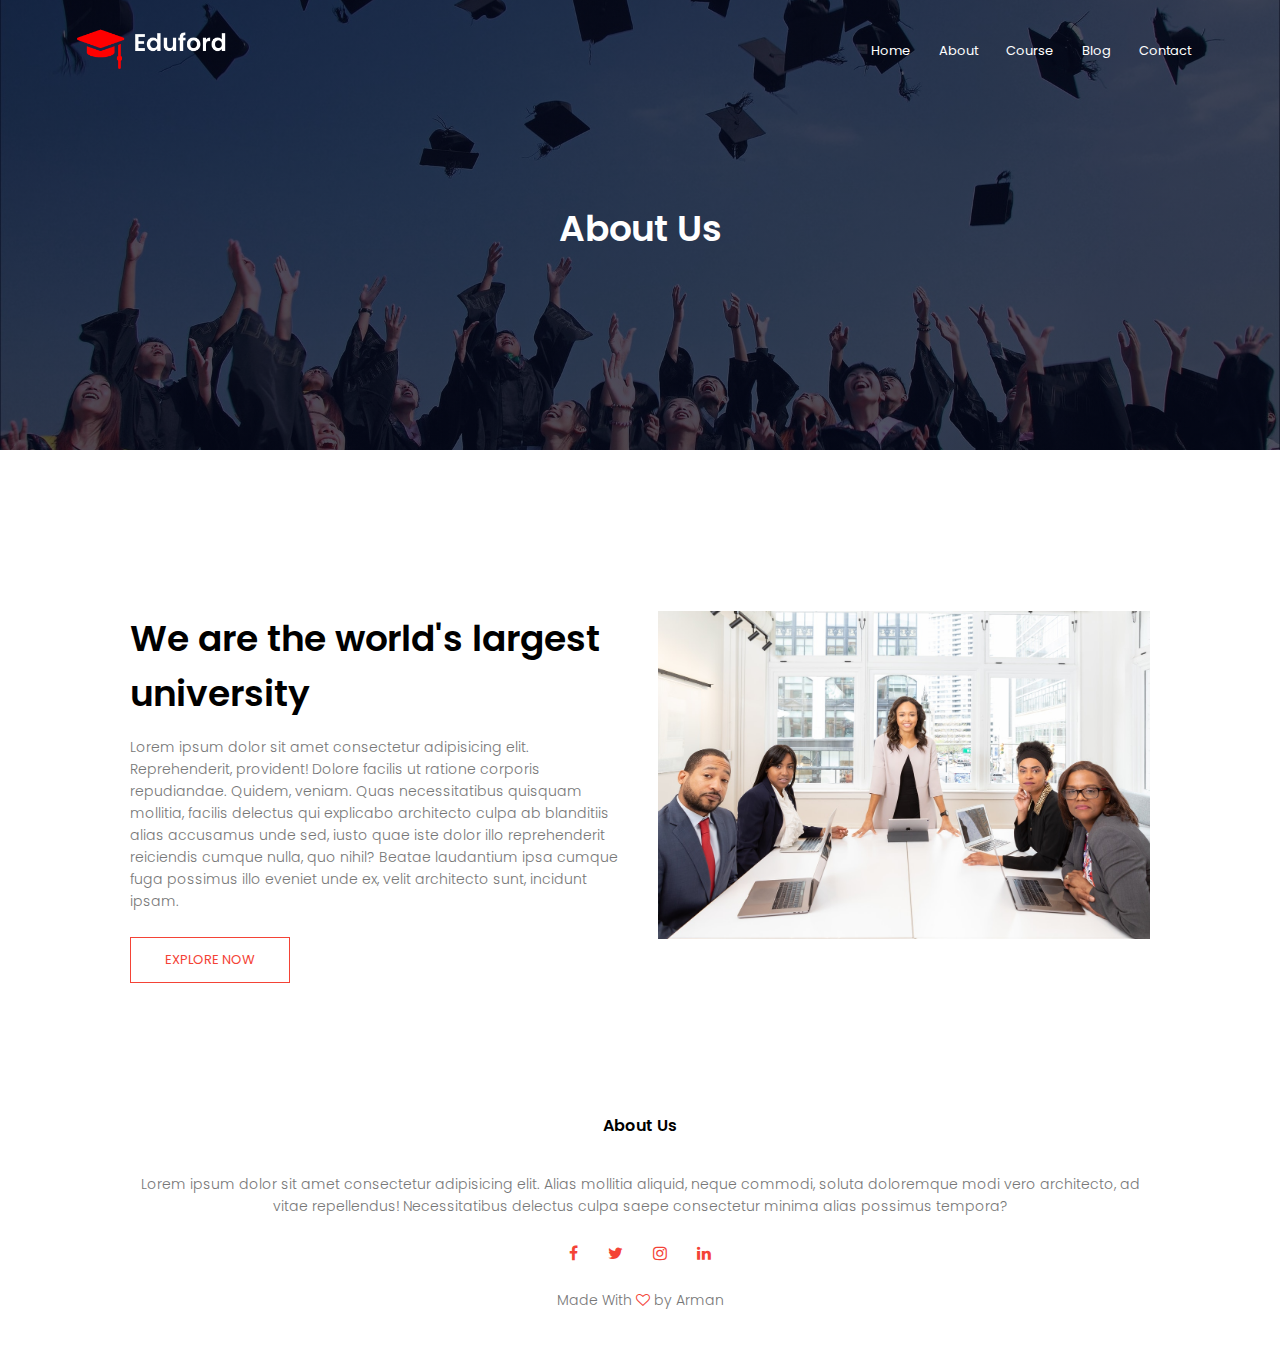
<file: about.html>
<!DOCTYPE html>
<html lang="en">

<head>
  <meta charset="UTF-8">
  <meta http-equiv="X-UA-Compatible" content="IE=edge">
  <meta name="viewport" content="width=device-width, initial-scale=1.0">
  <title>Eduford Website</title>
  <link rel="stylesheet" href="style.css">
  <link rel="preconnect" href="https://fonts.googleapis.com">
  <link rel="preconnect" href="https://fonts.gstatic.com" crossorigin>
  <link href="https://fonts.googleapis.com/css2?family=Poppins:wght@100;300;400;600;700&display=swap" rel="stylesheet">
  <link rel="stylesheet" href="https://stackpath.bootstrapcdn.com/font-awesome/4.7.0/css/font-awesome.min.css">

</head>

<body>
  <section class="sub-header">
    <nav>
      <a href="index.html"><img src="images/logo.png"></a>
      <div class="nav-links" id="navLinks">
        <i class="fa fa-times" onclick="hideMenu()"></i>
        <ul>
          <li><a href="#">Home</a></li>
          <li><a href="about.html">About</a></li>
          <li><a href="course.html">Course</a></li>
          <li><a href="blog.html">Blog</a></li>
          <li><a href="">Contact</a></li>
        </ul>
      </div>
      <i class="fa fa-bars" onclick="showMenu()"></i>
    </nav>
    <h1>About Us</h1>

  </section>

  <!-- ---- about us content -----  -->
  <section class="about-us">
    <div class="row">
      <div class="about-col">
        <h1>We are the world's largest university</h1>
        <p>Lorem ipsum dolor sit amet consectetur adipisicing elit. Reprehenderit, provident! Dolore facilis ut ratione
          corporis repudiandae. Quidem, veniam. Quas necessitatibus quisquam mollitia, facilis delectus qui explicabo
          architecto culpa ab blanditiis alias accusamus unde sed, iusto quae iste dolor illo reprehenderit reiciendis
          cumque nulla, quo nihil? Beatae laudantium ipsa cumque fuga possimus illo eveniet unde ex, velit architecto
          sunt, incidunt ipsam.</p>
        <a href="" class="hero-btn red-btn">EXPLORE NOW</a>
      </div>
      <div class="about-col">
        <img src="images/about.jpg" alt="">
      </div>
    </div>
  </section>

  <!-- ------ Footer ------ -->
  <section class="footer">
    <h4>About Us</h4>
    <p>Lorem ipsum dolor sit amet consectetur adipisicing elit. Alias mollitia aliquid, neque commodi, soluta doloremque
      modi vero architecto, ad<br> vitae repellendus! Necessitatibus delectus culpa saepe consectetur minima alias
      possimus
      tempora?</p>
    <div class="icons">
      <i class="fa fa-facebook"></i>
      <i class="fa fa-twitter"></i>
      <i class="fa fa-instagram"></i>
      <i class="fa fa-linkedin"></i>
    </div>
    <p>Made With <i class="fa fa-heart-o"></i> by Arman</p>
  </section>

  <!-- -------Javascript for Toggle Menu------- -->
  <script>
    var navLinks = document.getElementById('navLinks');

    function showMenu() {
      navLinks.style.right = "0";
    }
    function hideMenu() {
      navLinks.style.right = "-200px"
    }
  </script>

</body>

</html>
</file>
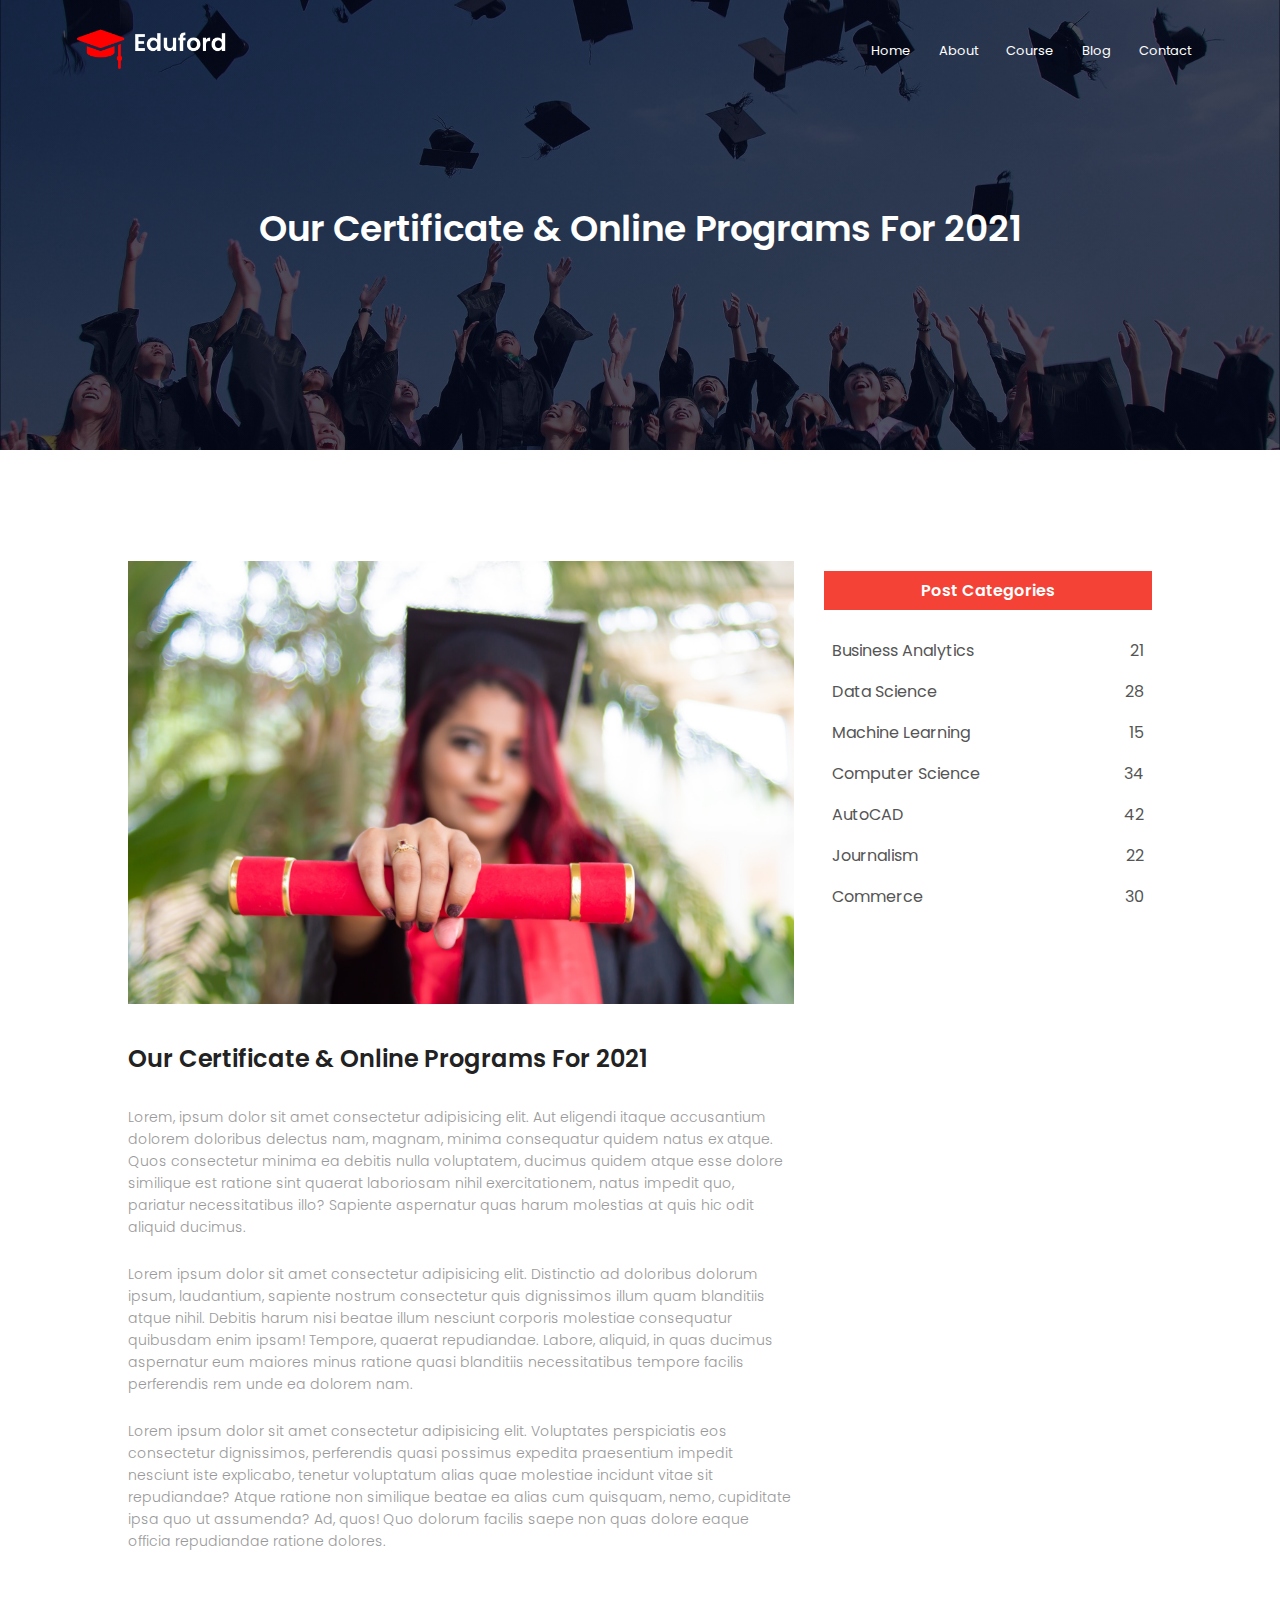
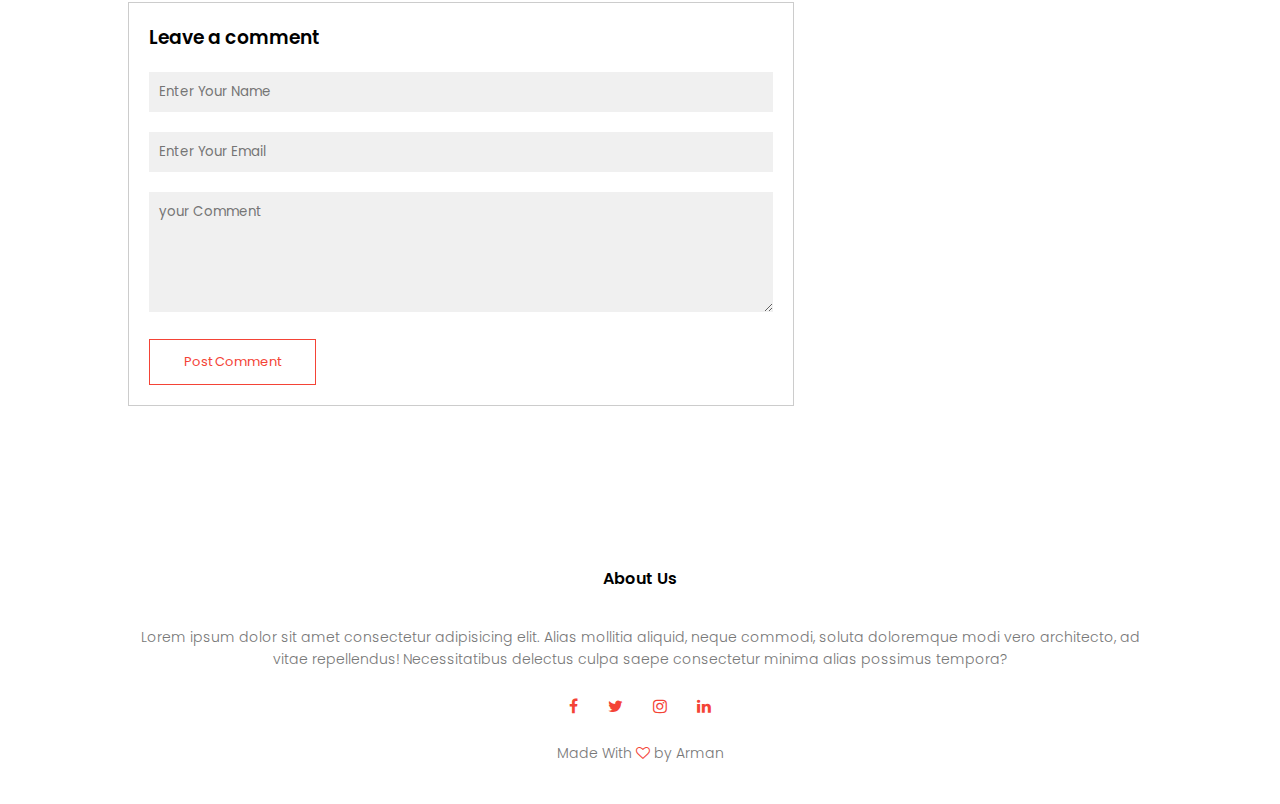
<file: blog.html>
<!DOCTYPE html>
<html lang="en">

<head>
  <meta charset="UTF-8">
  <meta http-equiv="X-UA-Compatible" content="IE=edge">
  <meta name="viewport" content="width=device-width, initial-scale=1.0">
  <title>Eduford Website</title>
  <link rel="stylesheet" href="style.css">
  <link rel="preconnect" href="https://fonts.googleapis.com">
  <link rel="preconnect" href="https://fonts.gstatic.com" crossorigin>
  <link href="https://fonts.googleapis.com/css2?family=Poppins:wght@100;300;400;600;700&display=swap" rel="stylesheet">
  <link rel="stylesheet" href="https://stackpath.bootstrapcdn.com/font-awesome/4.7.0/css/font-awesome.min.css">

</head>

<body>
  <section class="sub-header">
    <nav>
      <a href="index.html"><img src="images/logo.png"></a>
      <div class="nav-links" id="navLinks">
        <i class="fa fa-times" onclick="hideMenu()"></i>
        <ul>
          <li><a href="#">Home</a></li>
          <li><a href="about.html">About</a></li>
          <li><a href="course.html">Course</a></li>
          <li><a href="blog.html">Blog</a></li>
          <li><a href="">Contact</a></li>
        </ul>
      </div>
      <i class="fa fa-bars" onclick="showMenu()"></i>
    </nav>
    <h1>Our Certificate & Online Programs For 2021</h1>

  </section>

  <!-- ---- Blog Page Content -----  -->
  <section class="blog-content">
    <div class="row">
      <div class="blog-left">
        <img src="images/certificate.jpg" alt="">
        <h2>Our Certificate & Online Programs For 2021</h2>
        <p>Lorem, ipsum dolor sit amet consectetur adipisicing elit. Aut eligendi itaque accusantium dolorem doloribus
          delectus nam, magnam, minima consequatur quidem natus ex atque. Quos consectetur minima ea debitis nulla
          voluptatem, ducimus quidem atque esse dolore similique est ratione sint quaerat laboriosam nihil
          exercitationem,
          natus impedit quo, pariatur necessitatibus illo? Sapiente aspernatur quas harum molestias at quis hic odit
          aliquid ducimus.</p>
        <br>
        <p>Lorem ipsum dolor sit amet consectetur adipisicing elit. Distinctio ad doloribus dolorum ipsum, laudantium,
          sapiente nostrum consectetur quis dignissimos illum quam blanditiis atque nihil. Debitis harum nisi beatae
          illum
          nesciunt corporis molestiae consequatur quibusdam enim ipsam! Tempore, quaerat repudiandae. Labore, aliquid,
          in
          quas ducimus aspernatur eum maiores minus ratione quasi blanditiis necessitatibus tempore facilis perferendis
          rem unde ea dolorem nam.</p>
        <br>
        <p>Lorem ipsum dolor sit amet consectetur adipisicing elit. Voluptates perspiciatis eos consectetur dignissimos,
          perferendis quasi possimus expedita praesentium impedit nesciunt iste explicabo, tenetur voluptatum alias quae
          molestiae incidunt vitae sit repudiandae? Atque ratione non similique beatae ea alias cum quisquam, nemo,
          cupiditate ipsa quo ut assumenda? Ad, quos! Quo dolorum facilis saepe non quas dolore eaque officia
          repudiandae
          ratione dolores.</p>
        <div class="comment-box">
          <h3>Leave a comment</h3>
          <form action="" class="comment-form">
            <input type="text" placeholder="Enter Your Name">
            <input type="email" placeholder="Enter Your Email">
            <textarea rows="5" placeholder="your Comment"></textarea>
            <button type="submit" class="hero-btn red-btn">Post Comment</button>
          </form>
        </div>
      </div>
      <div class="blog-right">
        <h3>Post Categories</h3>
        <div>
          <span>Business Analytics</span>
          <span>21</span>
        </div>
        <div>
          <span>Data Science</span>
          <span>28</span>
        </div>
        <div>
          <span>Machine Learning</span>
          <span>15</span>
        </div>
        <div>
          <span>Computer Science</span>
          <span>34</span>
        </div>
        <div>
          <span>AutoCAD</span>
          <span>42</span>
        </div>
        <div>
          <span>Journalism</span>
          <span>22</span>
        </div>
        <div>
          <span>Commerce</span>
          <span>30</span>
        </div>

      </div>

    </div>

  </section>



  <!-- ------ Footer ------ -->
  <section class="footer">
    <h4>About Us</h4>
    <p>Lorem ipsum dolor sit amet consectetur adipisicing elit. Alias mollitia aliquid, neque commodi, soluta doloremque
      modi vero architecto, ad<br> vitae repellendus! Necessitatibus delectus culpa saepe consectetur minima alias
      possimus
      tempora?</p>
    <div class="icons">
      <i class="fa fa-facebook"></i>
      <i class="fa fa-twitter"></i>
      <i class="fa fa-instagram"></i>
      <i class="fa fa-linkedin"></i>
    </div>
    <p>Made With <i class="fa fa-heart-o"></i> by Arman</p>
  </section>

  <!-- -------Javascript for Toggle Menu------- -->
  <script>
    var navLinks = document.getElementById('navLinks');

    function showMenu() {
      navLinks.style.right = "0";
    }
    function hideMenu() {
      navLinks.style.right = "-200px"
    }
  </script>

</body>

</html>
</file>
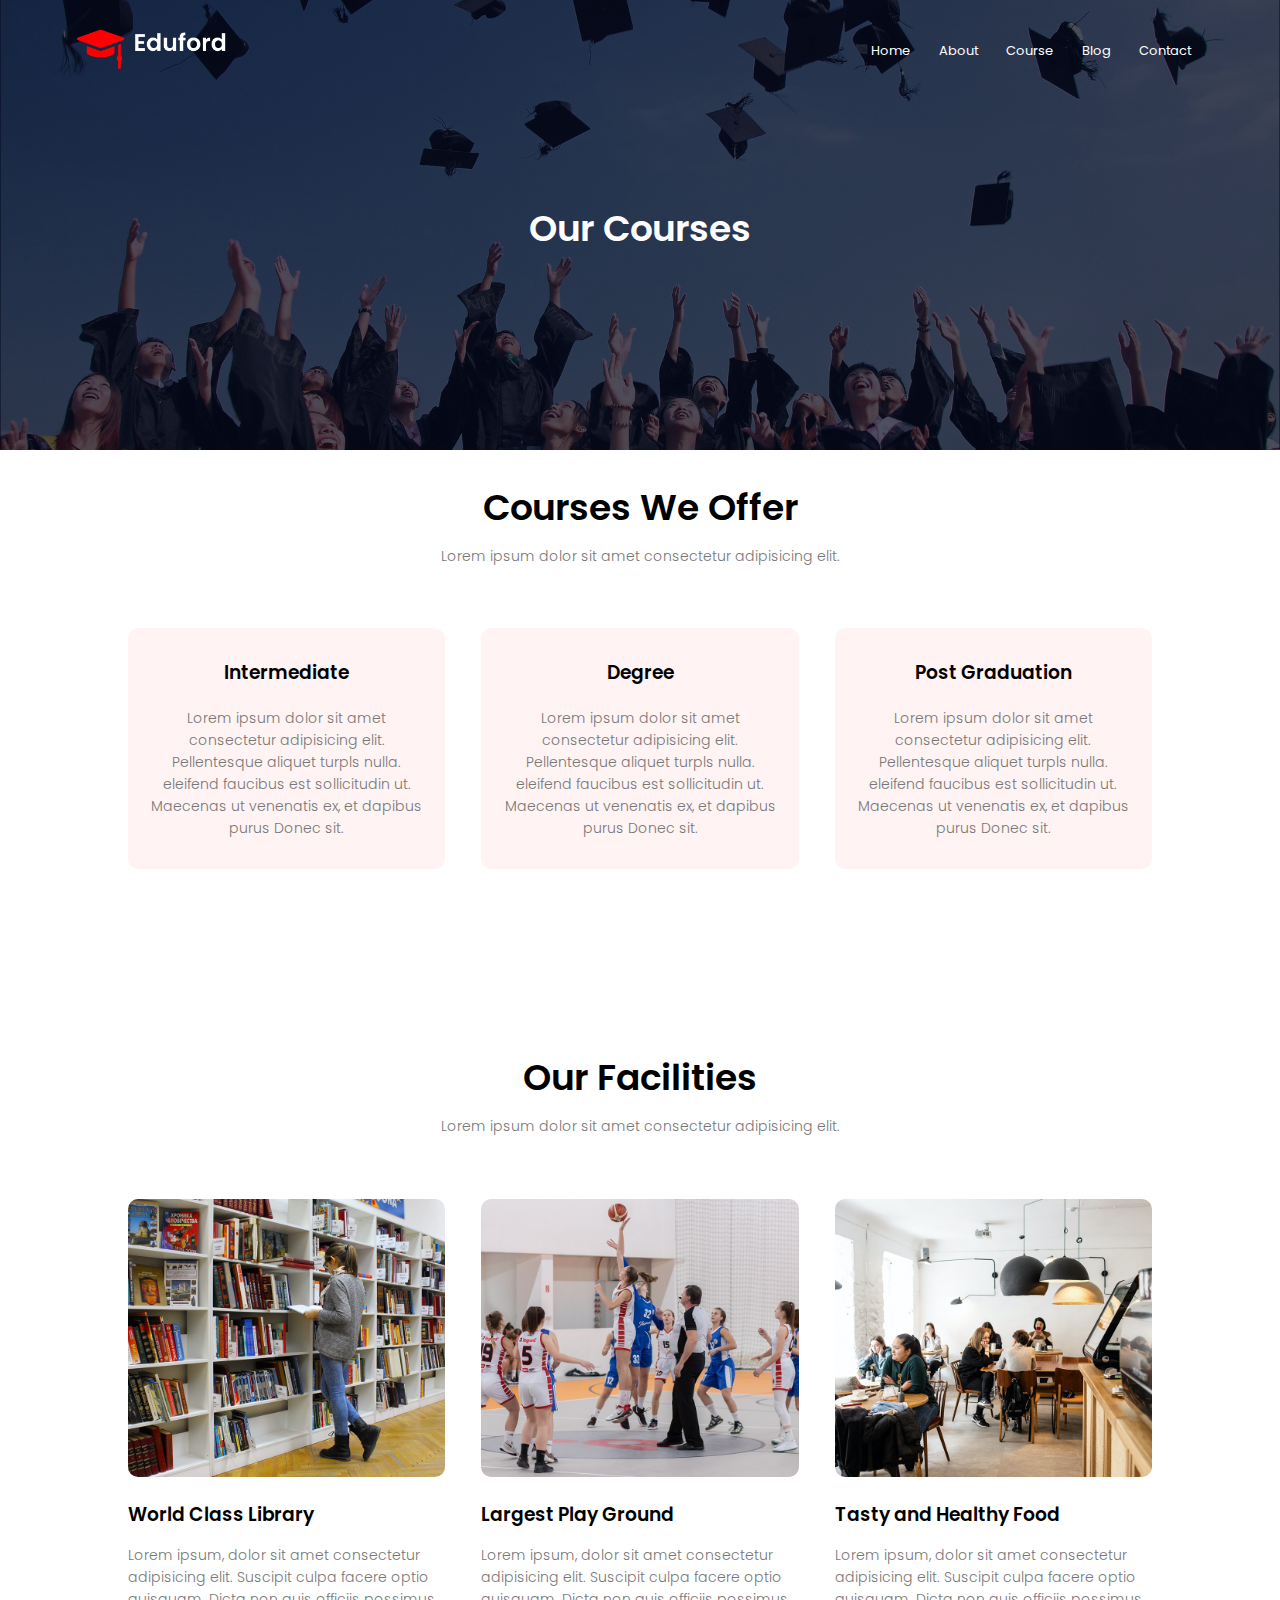
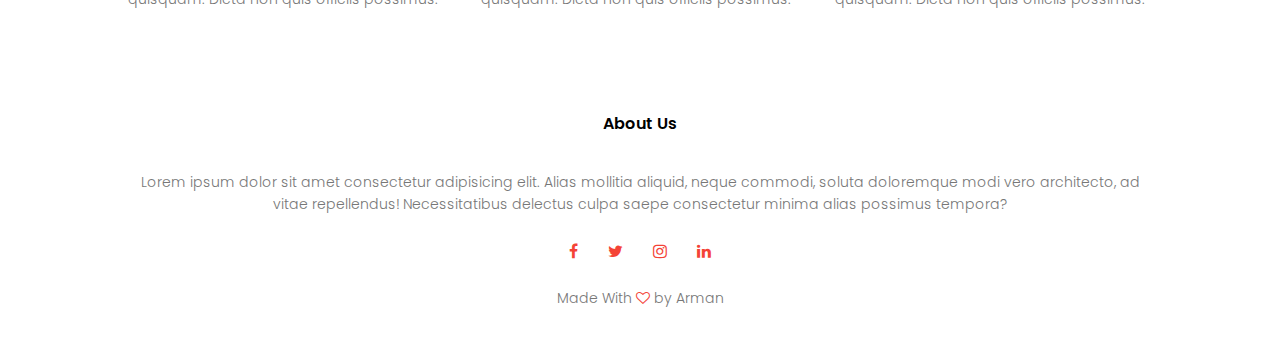
<file: course.html>
<!DOCTYPE html>
<html lang="en">

<head>
  <meta charset="UTF-8">
  <meta http-equiv="X-UA-Compatible" content="IE=edge">
  <meta name="viewport" content="width=device-width, initial-scale=1.0">
  <title>Eduford Website</title>
  <link rel="stylesheet" href="style.css">
  <link rel="preconnect" href="https://fonts.googleapis.com">
  <link rel="preconnect" href="https://fonts.gstatic.com" crossorigin>
  <link href="https://fonts.googleapis.com/css2?family=Poppins:wght@100;300;400;600;700&display=swap" rel="stylesheet">
  <link rel="stylesheet" href="https://stackpath.bootstrapcdn.com/font-awesome/4.7.0/css/font-awesome.min.css">

</head>

<body>
  <section class="sub-header">
    <nav>
      <a href="index.html"><img src="images/logo.png"></a>
      <div class="nav-links" id="navLinks">
        <i class="fa fa-times" onclick="hideMenu()"></i>
        <ul>
          <li><a href="#">Home</a></li>
          <li><a href="about.html">About</a></li>
          <li><a href="course.html">Course</a></li>
          <li><a href="blog.html">Blog</a></li>
          <li><a href="#">Contact</a></li>
        </ul>
      </div>
      <i class="fa fa-bars" onclick="showMenu()"></i>
    </nav>
    <h1>Our Courses</h1>

  </section>

  <!-- ---- Course -----  -->
  <section class="course">
    <h1>Courses We Offer</h1>
    <p>Lorem ipsum dolor sit amet consectetur adipisicing elit.</p>
    <div class="row">
      <div class="course-col">
        <h3>Intermediate</h3>
        <p>Lorem ipsum dolor sit amet consectetur adipisicing elit. Pellentesque aliquet turpls nulla. eleifend faucibus
          est sollicitudin ut. Maecenas ut venenatis ex, et dapibus purus Donec sit.</p>
      </div>
      <div class="course-col">
        <h3>Degree</h3>
        <p>Lorem ipsum dolor sit amet consectetur adipisicing elit. Pellentesque aliquet turpls nulla. eleifend faucibus
          est sollicitudin ut. Maecenas ut venenatis ex, et dapibus purus Donec sit.</p>
      </div>
      <div class="course-col">
        <h3>Post Graduation</h3>
        <p>Lorem ipsum dolor sit amet consectetur adipisicing elit. Pellentesque aliquet turpls nulla. eleifend faucibus
          est sollicitudin ut. Maecenas ut venenatis ex, et dapibus purus Donec sit.</p>
      </div>
    </div>
  </section>

  <!-- ---- Facilities ------->
  <section class="facilities">
    <h1>Our Facilities</h1>
    <p>Lorem ipsum dolor sit amet consectetur adipisicing elit.</p>
    <div class="row">
      <div class="facilities-col">
        <img src="images/library.png">
        <h3>World Class Library</h3>
        <p>Lorem ipsum, dolor sit amet consectetur adipisicing elit. Suscipit culpa facere optio quisquam. Dicta non
          quis officiis possimus.</p>
      </div>
      <div class="facilities-col">
        <img src="images/basketball.png">
        <h3>Largest Play Ground</h3>
        <p>Lorem ipsum, dolor sit amet consectetur adipisicing elit. Suscipit culpa facere optio quisquam. Dicta non
          quis officiis possimus.</p>
      </div>
      <div class="facilities-col">
        <img src="images/cafeteria.png">
        <h3>Tasty and Healthy Food</h3>
        <p>Lorem ipsum, dolor sit amet consectetur adipisicing elit. Suscipit culpa facere optio quisquam. Dicta non
          quis officiis possimus.</p>
      </div>
    </div>
  </section>



  <!-- ------ Footer ------ -->
  <section class="footer">
    <h4>About Us</h4>
    <p>Lorem ipsum dolor sit amet consectetur adipisicing elit. Alias mollitia aliquid, neque commodi, soluta doloremque
      modi vero architecto, ad<br> vitae repellendus! Necessitatibus delectus culpa saepe consectetur minima alias
      possimus
      tempora?</p>
    <div class="icons">
      <i class="fa fa-facebook"></i>
      <i class="fa fa-twitter"></i>
      <i class="fa fa-instagram"></i>
      <i class="fa fa-linkedin"></i>
    </div>
    <p>Made With <i class="fa fa-heart-o"></i> by Arman</p>
  </section>

  <!-- -------Javascript for Toggle Menu------- -->
  <script>
    var navLinks = document.getElementById('navLinks');

    function showMenu() {
      navLinks.style.right = "0";
    }
    function hideMenu() {
      navLinks.style.right = "-200px"
    }
  </script>

</body>

</html>
</file>
<file: style.css>
*{
  margin: 0;
  padding: 0;
  font-family: 'Poppins', sans-serif;
}

.header{
  min-height: 100vh;
  width: 100%;
  background-image: linear-gradient(rgba(4,9,30,0.7),rgba(4,9,30,0.7)), url(images/banner.png);
  background-position: center;
  background-size: cover;
  position: relative;
}

nav{
  display: flex;
  padding: 2% 6%;
  justify-content: space-between;
  align-items: center;
}
nav img{
  width: 150px;
}

.nav-links{
  flex: 1;
  text-align: right;
}

.nav-links ul li{
  list-style: none;
  display: inline-block;
  padding: 8px 12px;
  position: relative;
}

.nav-links ul li a{
  color: #fff;
  text-decoration: none;
  font-size: 13px;
}

.nav-links ul li::after{
  content: '';
  width: 0%;
  height: 2px;
  background: #f44336;
  display: block;
  margin: auto;
  transition: 0.5s;
}
.nav-links ul li:hover::after{
  width: 100%;
}
.text-box{
  width: 90%;
  color: #fff;
  position: absolute;
  top: 50%;
  left: 50%;
  transform: translate(-50%, -50%);
  text-align: center;
}

.text-box h1{
  font-size: 62px;
}
.text-box p{
  margin: 10px 0 40px;
  font-size: 14px;
  color: #fff;
}

.text-box p {
  color: #fff;
}

.hero-btn{
  display: inline-block;
  text-decoration: none;
  color: #fff;
  border: 1px solid #fff;
  padding: 12px 34px;
  font-size: 13px;
  background: transparent;
  position: relative;
  cursor: pointer;
}
.hero-btn:hover{
  border: 1px solid #f44336;
  background: #f44336;
  transition: 1s;
}
nav .fa{
  display: none;
}

@media(max-width:700px) {
  .text-box h1{
    font-size: 20px;
  }
  .nav-links ul li{
    display: block;
  }
  .nav-links{
    position: absolute;
    background: #f44336;
    height: 100vh;
    width: 200px;
    top: 0;
    right: -200px;
    text-align: left;
    z-index: 2;
    transition: 1s;
  }
  nav .fa{
    display: block;
    color: #fff;
    margin: 10px;
    font-size: 22px;
    cursor: pointer;
  }
  .nav-links ul{
    padding: 30px;
  }
}

/* ------ Course ----- */
.course{
  width: 80%;
  margin: auto;
  text-align: center;
  padding: 30px;
}
h1{
  font-size: 36px;
  font-weight: 600;
}
p{
  color: #777;
  font-size: 14px;
  font-weight: 300;
  line-height: 22px;
  padding: 10px;
}

.row{
  margin-top: 5%;
  display: flex;
  justify-content: space-between;
}
.course-col{
  flex-basis: 31%;
  background: #fff3f3;
  border-radius: 10px;
  margin-bottom: 5%;
  padding: 20px 12px;
  box-sizing: border-box;
}
h3{
  text-align: center;
  font-weight: 600;
  margin: 10px 0;
}
.course-col:hover{
  box-shadow: 0 0 20px 0px rgba(0,0,0,0.2);
}
@media(max-width:700px){
  .row{
    flex-direction: column;
  }
}

/* ----- Campus ----- */
.campus{
  width: 80%;
  margin: auto;
  text-align: center;
  padding-top: 50px;
}
.campus-col{
  flex-basis: 32%;
  border-radius: 10px;
  margin-bottom: 30px;
  position: relative;
  overflow: hidden;
}
.campus-col img{
  width: 100%;
  display: block;
}
.layer{
  background: transparent;
  height: 100%;
  width: 100%;
  position: absolute;
  top: 0;
  left: 0;
  transition: 0.5s;
}
.layer:hover{
  background: rgba(226,0,0,0.7);
}
.layer h3{
  width: 100%;
  font-weight: 500;
  color: #fff;
  font-size: 26px;
  bottom: 0;
  left: 50%;
  transform: translateX(-50%);
  position: absolute;
  transition: 0.5s;
}
.layer:hover h3{
  bottom: 49%;
  opacity: 1;
}

/* ------ Facilities ----- */
.facilities{
  width: 80%;
  margin: auto;
  text-align: center;
  padding-top: 100px;
}

.facilities-col{
  flex-basis: 31%;
  /* border-radius: 10px; */
  margin-bottom: 5%;
  text-align: left;
}
.facilities-col img{
  width: 100%;
  border-radius: 10px;
}

.facilities-col p{
  padding: 0;
}
.facilities-col h3{
  margin-top: 16px;
  margin-bottom: 15px;
  text-align: left;
}

/* ---- testimonials ----- */
.testimonials{
  width: 80%;
  margin: auto;
  padding-top: 100px;
  text-align: center;
}

.testimonial-col{
  flex-basis: 44%;
  border-radius: 10px;
  margin-bottom: 5%;
  text-align: left;
  background: #fff3f3;
  padding: 25px;
  cursor: pointer;
  display: flex;
}
.testimonial-col img{
  height: 40px;
  margin-left: 5px;
  margin-right: 30px;
  border-radius: 50%;
}
.testimonial-col p{
  padding: 0;
}
.testimonial-col h3{
  margin-top: 15px;
  text-align: left;
}
.testimonial-col .fa{
  color: #f44336;
}
@media(max-width:700px){
  .testimonial-col img{
    margin-left: 0px;
    margin-right: 15px;
  }
}

/* ----- Call to Action ----  */
.cta{
  margin: 100px auto;
  width: 80%;
  background-image: linear-gradient(rgba(0,0,0,0.7),rgba(0,0,0,0.7)), url(images/banner2.jpg);
  background-position: center;
  background-size: cover;
  border-radius: 10px;
  text-align: center;
  padding: 100px 0;
}
.cta h1{
  color: #fff;
  margin-bottom: 40px;
  padding: 0;
}
@media(max-width:700px){
  .cta h1{
    font-size: 24px;
  }
}
/* ---- Footer ----  */
.footer{
  width: 100%;
  text-align: center;
  padding: 30px 0;
}
.footer h4{
  margin-bottom: 25px;
  margin-top: 20px;
  font-weight: 600;
}
.icons .fa{
  color: #f44336;
  margin: 0 13px;
  cursor: pointer;
  padding: 18px 0 ;
}
.fa-heart-o{
  color: #f44336;
}

/* ----- About us page -----  */
.sub-header{
  height: 50vh;
  width: 100%;
  background-image: linear-gradient(rgba(4,9,30,0.7),rgba(4,9,30,0.7)), url(images/background.jpg);
  background-position: center;
  background-size: cover;
  text-align: center;
  color: #fff;

}
.sub-header h1{
  margin-top: 100px;
}
.about-us{
  width: 80%;
  margin: auto;
  padding-top: 80px;
  padding-bottom: 50px;
}
.about-col{
  flex-basis: 48%;
  padding: 30px 2px;
}
.about-col img{
  width: 100%;
}
.about-col h1{
  padding-top: 0;
}
.about-col p{
  padding: 15px 0 25px;
}
.red-btn{
  border: 1px solid #f44336;
  background: transparent;
  color: #f44336;
}
.red-btn:hover{
  color: #fff;
}

/* Blog Page Content */
.blog-content{
  width: 80%;
  margin: auto;
  padding: 60px 0;
}
.blog-left{
  flex-basis: 65%;
}
.blog-left img{
  width: 100%;
}
.blog-left h2{
  color: #222;
  font-weight: 600;
  margin: 30px 0;
}

.blog-left p{
  color: #999;
  padding: 0;
}
.blog-right{
  flex-basis: 32%;
}
.blog-right h3{
  background: #f44336;
  color: #fff;
  padding: 7px 0;
  font-size: 16px;
  margin-bottom: 20px;
}
.blog-right div{
  display: flex;
  align-items: center;
  justify-content: space-between;
  color: #555;
  padding: 8px;
  box-sizing: border-box;
}
.comment-box{
  border: 1px solid #ccc;
  margin: 50px 0;
  padding: 10px 20px;
}
.comment-box h3{
  text-align: left;
}
.comment-form input, .comment-form textarea{
  width: 100%;
  padding: 10px;
  margin: 10px 0;
  box-sizing: border-box;
  border: none;
  outline: none;
  background: #f0f0f0;
}
.comment-form button{
  margin: 10px 0;
}

@media(max-width:700px){
  .sub-header h2{
    font-size: 24px;
  }
}
</file>
